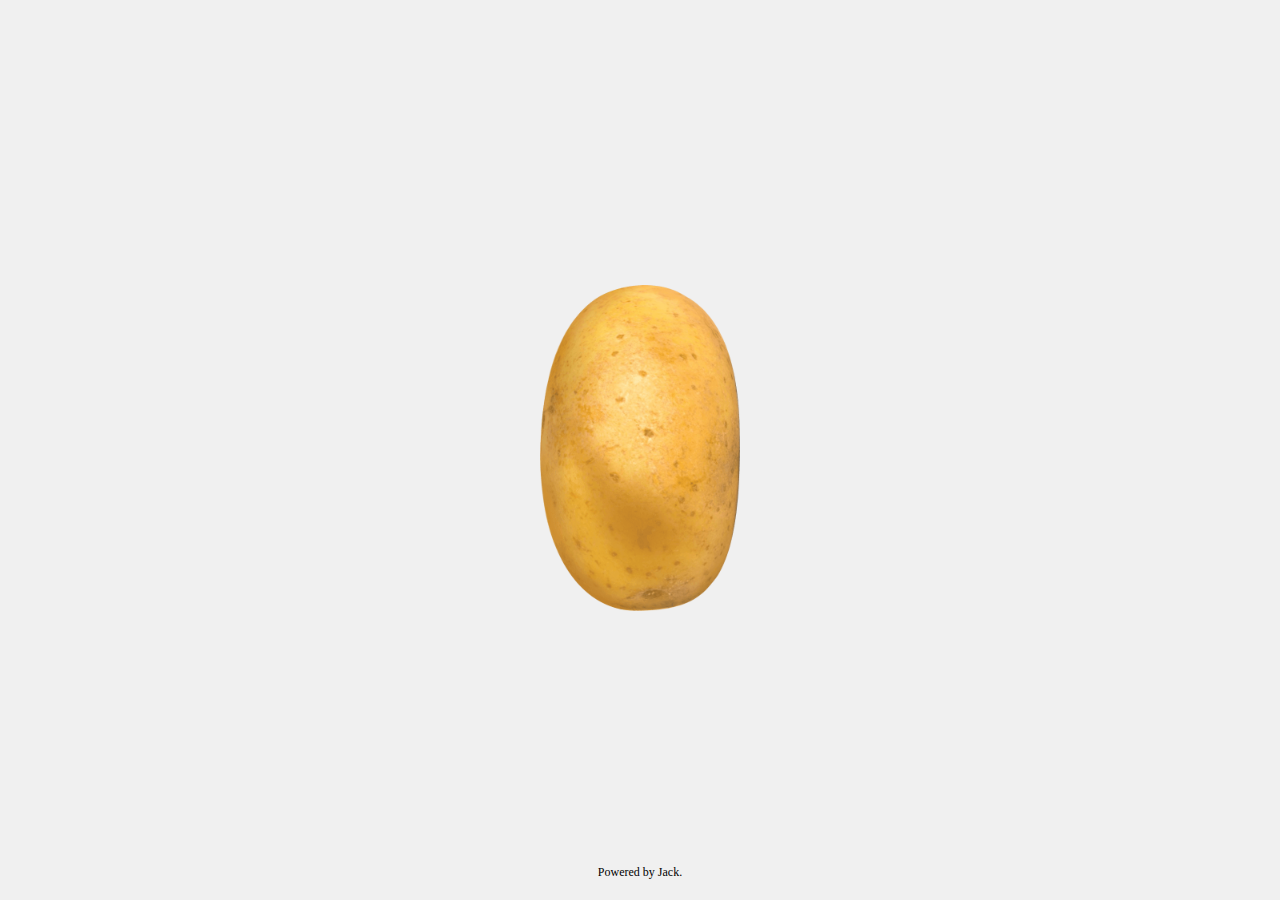
<file: index.html>
<!DOCTYPE html>
<html lang="en">
<head>
  <meta charset="UTF-8">
  <meta name="viewport" content="width=device-width, initial-scale=1.0">
  <title>Spinning Potato</title>
  <style>
    body, html {
      height: 100%;
      margin: 0;
      display: flex;
      align-items: center;
      justify-content: center;
      background-color: #f0f0f0;
    }

    .container {
      display: inline-block;
      position: relative;
    }

    .spinning-image {
      width: 200px;
      animation: spin 5s linear infinite;
    }

    @keyframes spin {
      from {
        transform: rotate(0deg);
      }
      to {
        transform: rotate(360deg);
      }
    }

    footer {
    position: absolute;
    bottom: 0;
    left: 0;
    right: 0;
    text-align: center;
    font-size: 0.75rem;
    padding: 10px;
    background-color: #f0f0f0;
    margin-bottom: 10px;
    }

    footer:hover {
    color: #000000; 
    text-decoration: underline;
    cursor: pointer;
    }

  </style>
  <script>
    function getRotationDegrees(element) {
      const st = window.getComputedStyle(element, null);
      const tr = st.getPropertyValue("transform");
      if (tr === "none") return 0;

      const values = tr.split('(')[1].split(')')[0].split(',');
      const a = parseFloat(values[0]);
      const b = parseFloat(values[1]);
      const radians = Math.atan2(b, a);
      return (radians * (180 / Math.PI));
    }

    function increaseSpinSpeed() {
      const image = document.querySelector(".spinning-image");
      const currentRotation = getRotationDegrees(image);
      const currentDuration = parseFloat(image.style.animationDuration) || 5;

      // Decrease the animation duration to increase spin speed
      const newDuration = Math.max(0.1, currentDuration - 1.0);

      // Pause the animation, update the duration, and set the current rotation
      image.style.animationPlayState = "paused";
      image.style.animationDuration = newDuration + "s";
      image.style.transform = "rotate(" + currentRotation + "deg)";

      // Resume the animation after a brief timeout
      setTimeout(() => {
        image.style.animationPlayState = "running";
      }, 1);
    }
  </script>
  <link rel="apple-touch-icon" sizes="180x180" href="favicon/apple-touch-icon.png">
  <link rel="icon" type="image/png" sizes="32x32" href="favicon/favicon-32x32.png">
  <link rel="icon" type="image/png" sizes="16x16" href="favicon/favicon-16x16.png">
  <link rel="manifest" href="favicon/site.webmanifest">
</head>
<body>
  <div class="container">
    <img class="spinning-image" src="potato_1.png" alt="Potato" onclick="increaseSpinSpeed()">
  </div>
  <footer>
    <span id="footer-text">
      Powered by Jack.
    </span>
  </footer>
  <script>
    document.getElementById("footer-text").addEventListener("click", increaseSpinSpeed);
  </script>
</body>
</html>
</file>
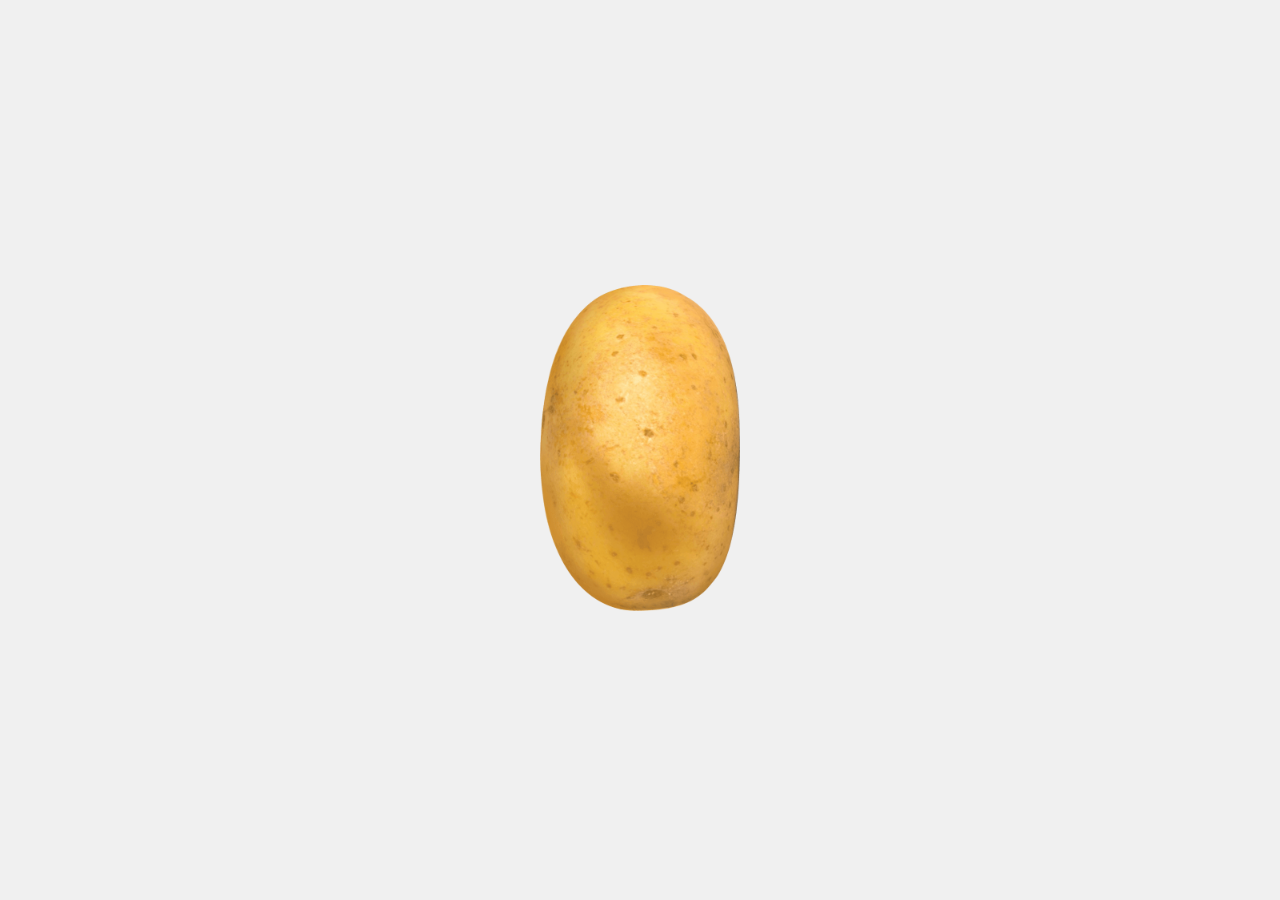
<file: spinning_potato.html>
<!DOCTYPE html>
<html lang="en">
<head>
  <meta charset="UTF-8">
  <meta name="viewport" content="width=device-width, initial-scale=1.0">
  <title>Spinning Potato</title>
  <style>
    body, html {
      height: 100%;
      margin: 0;
      display: flex;
      align-items: center;
      justify-content: center;
      background-color: #f0f0f0;
    }

    .container {
      display: inline-block;
      position: relative;
    }

    .spinning-image {
      width: 200px;
      animation: spin 5s linear infinite;
    }

    @keyframes spin {
      from {
        transform: rotate(0deg);
      }
      to {
        transform: rotate(360deg);
      }
    }
  </style>
  <script>
    function getRotationDegrees(element) {
      const st = window.getComputedStyle(element, null);
      const tr = st.getPropertyValue("transform");
      if (tr === "none") return 0;

      const values = tr.split('(')[1].split(')')[0].split(',');
      const a = parseFloat(values[0]);
      const b = parseFloat(values[1]);
      const radians = Math.atan2(b, a);
      return (radians * (180 / Math.PI));
    }

    function increaseSpinSpeed() {
      const image = document.querySelector(".spinning-image");
      const currentRotation = getRotationDegrees(image);
      const currentDuration = parseFloat(image.style.animationDuration) || 5;

      // Decrease the animation duration to increase spin speed
      const newDuration = Math.max(0.1, currentDuration - 1.0);

      // Pause the animation, update the duration, and set the current rotation
      image.style.animationPlayState = "paused";
      image.style.animationDuration = newDuration + "s";
      image.style.transform = "rotate(" + currentRotation + "deg)";

      // Resume the animation after a brief timeout
      setTimeout(() => {
        image.style.animationPlayState = "running";
      }, 1);
    }
  </script>
</head>
<body>
  <div class="container">
    <img class="spinning-image" src="potato_1.png" alt="Potato" onclick="increaseSpinSpeed()">
  </div>
</body>
</html>
</file>
